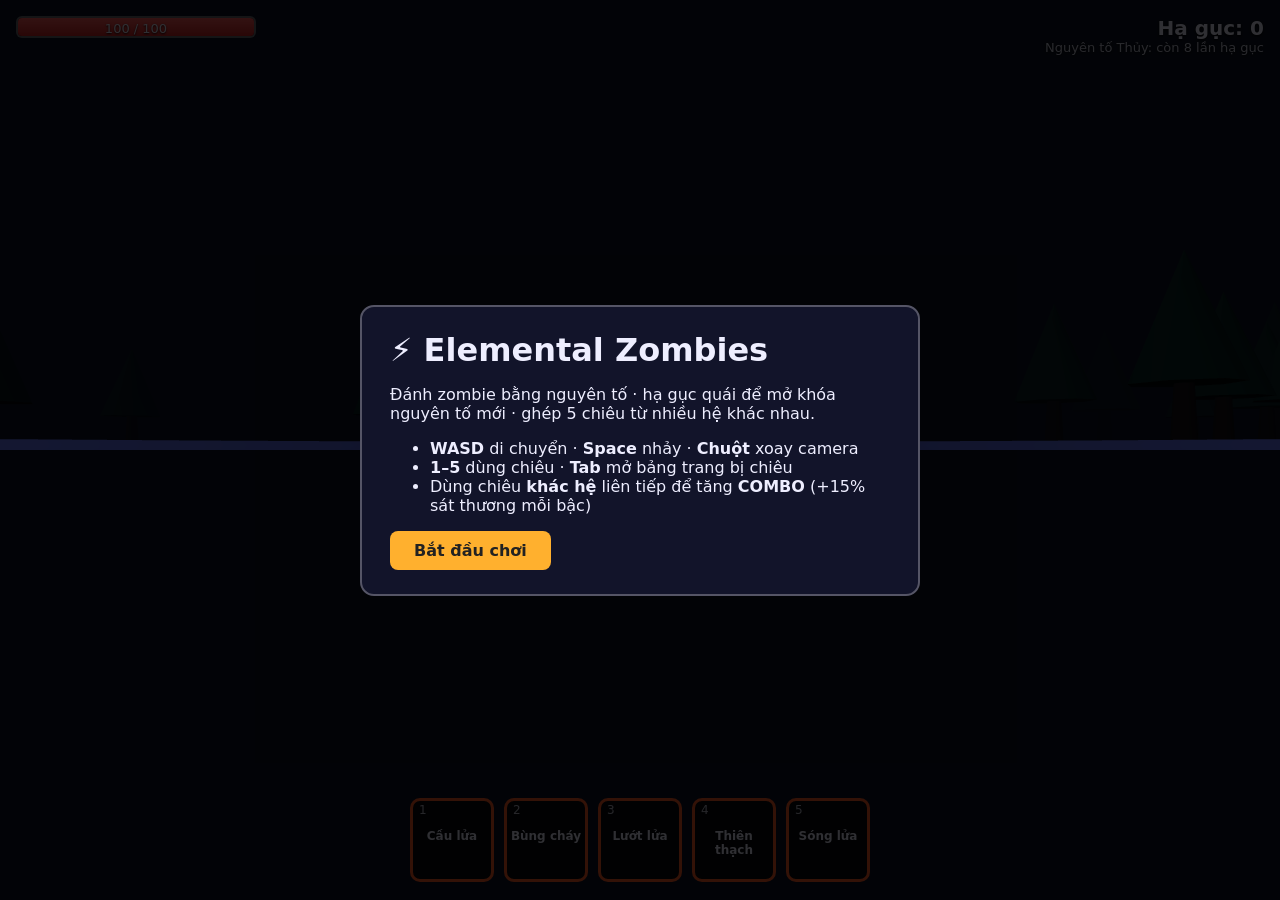
<file: game/index.html>
<!doctype html>
<html lang="vi">
<head>
<meta charset="utf-8">
<meta name="viewport" content="width=device-width,initial-scale=1">
<title>Elemental Zombies</title>
<link rel="stylesheet" href="style.css">
</head>
<body>
<canvas id="view"></canvas>

<div id="hud">
  <div id="hpwrap"><div id="hp"></div><span id="hptxt"></span></div>
  <div id="stats"><div id="kills"></div><div id="next"></div></div>
  <div id="combo"></div>
  <div id="toasts"></div>
  <div id="bar"></div>
  <div id="hurt"></div>
</div>

<div id="start" class="overlay">
  <div class="panel">
    <h1>⚡ Elemental Zombies</h1>
    <p>Đánh zombie bằng nguyên tố · hạ gục quái để mở khóa nguyên tố mới · ghép 5 chiêu từ nhiều hệ khác nhau.</p>
    <ul>
      <li><b>WASD</b> di chuyển · <b>Space</b> nhảy · <b>Chuột</b> xoay camera</li>
      <li><b>1–5</b> dùng chiêu · <b>Tab</b> mở bảng trang bị chiêu</li>
      <li>Dùng chiêu <b>khác hệ</b> liên tiếp để tăng <b>COMBO</b> (+15% sát thương mỗi bậc)</li>
    </ul>
    <button id="play">Bắt đầu chơi</button>
  </div>
</div>

<div id="menu" class="overlay hidden">
  <div class="panel wide">
    <h2>Trang bị chiêu thức</h2>
    <p class="sub">Chọn một ô, rồi bấm vào chiêu để gán. Có thể trộn chiêu của mọi hệ đã mở khóa. <b>Tab</b> để đóng.</p>
    <div id="slots"></div>
    <div id="elements"></div>
  </div>
</div>

<script type="module" src="game.js"></script>
</body>
</html>
</file>
<file: game/style.css>
*{box-sizing:border-box}
html,body{margin:0;height:100%;overflow:hidden;background:#05060d;color:#eef;font-family:system-ui,sans-serif;user-select:none}
#view{position:fixed;inset:0;width:100%;height:100%;display:block}
#hud{position:fixed;inset:0;pointer-events:none}
#hpwrap{position:absolute;left:16px;top:16px;width:240px;height:22px;background:#0008;border:2px solid #fff6;border-radius:6px;overflow:hidden}
#hp{height:100%;background:linear-gradient(#ff5a5a,#c22);width:100%;transition:width .15s}
#hptxt{position:absolute;inset:0;text-align:center;font-size:13px;line-height:22px;text-shadow:0 1px 2px #000}
#stats{position:absolute;right:16px;top:16px;text-align:right;text-shadow:0 1px 3px #000}
#kills{font-size:20px;font-weight:700}
#next{font-size:13px;opacity:.85}
#combo{position:absolute;top:70px;left:50%;transform:translateX(-50%);font-size:28px;font-weight:800;color:#ffd84a;text-shadow:0 0 12px #f80,0 2px 3px #000;opacity:0;transition:opacity .2s}
#toasts{position:absolute;top:110px;left:50%;transform:translateX(-50%);text-align:center}
.toast{background:#000a;border:1px solid #fff5;border-radius:8px;padding:8px 16px;margin-bottom:6px;animation:fade 4s forwards}
@keyframes fade{0%,80%{opacity:1}100%{opacity:0}}
#bar{position:absolute;bottom:18px;left:50%;transform:translateX(-50%);display:flex;gap:10px}
.slot{position:relative;width:84px;height:84px;background:#000a;border:3px solid #888;border-radius:10px;overflow:hidden;text-align:center;padding-top:8px}
.slot .key{position:absolute;top:2px;left:6px;font-size:12px;opacity:.8}
.slot .nm{font-size:12px;margin-top:20px;padding:0 3px;font-weight:600}
.slot .cd{position:absolute;left:0;right:0;bottom:0;background:#000b;height:0}
#hurt{position:absolute;inset:0;box-shadow:inset 0 0 120px 30px #f00;opacity:0;transition:opacity .25s}
.float{position:fixed;font-weight:800;text-shadow:0 1px 3px #000;pointer-events:none;animation:up .8s forwards;transform:translate(-50%,-50%)}
@keyframes up{to{transform:translate(-50%,-120px);opacity:0}}
.overlay{position:fixed;inset:0;background:#000c;display:flex;align-items:center;justify-content:center;z-index:5}
.hidden{display:none}
.panel{background:#12142a;border:2px solid #556;border-radius:14px;padding:24px 28px;max-width:560px}
.panel.wide{max-width:1000px;width:96vw;max-height:94vh;overflow:auto}
.panel h1,.panel h2{margin:0 0 8px}
.sub{opacity:.8;margin-top:0}
button{font:inherit;cursor:pointer}
#play{background:#ffb02e;border:0;color:#222;font-weight:700;padding:10px 24px;border-radius:8px;font-size:16px}
#slots{display:flex;gap:10px;margin:12px 0 16px;flex-wrap:wrap}
.sl{width:120px;height:64px;border:3px solid #667;border-radius:10px;background:#0006;color:#fff;font-size:13px}
.sl.sel{border-color:#ffd84a;box-shadow:0 0 10px #ffd84a}
#elements{display:grid;grid-template-columns:repeat(auto-fit,minmax(150px,1fr));gap:10px}
.el{border:2px solid var(--c);border-radius:10px;padding:8px;background:#0005}
.el h3{margin:0 0 6px;color:var(--c)}
.el.locked{opacity:.45}
.mv{display:block;width:100%;margin-bottom:4px;padding:5px 6px;text-align:left;font-size:12px;background:#222845;color:#fff;border:1px solid #445;border-radius:6px}
.mv:hover:not(:disabled){border-color:var(--c)}
.mv small{opacity:.7;display:block}
</file>
